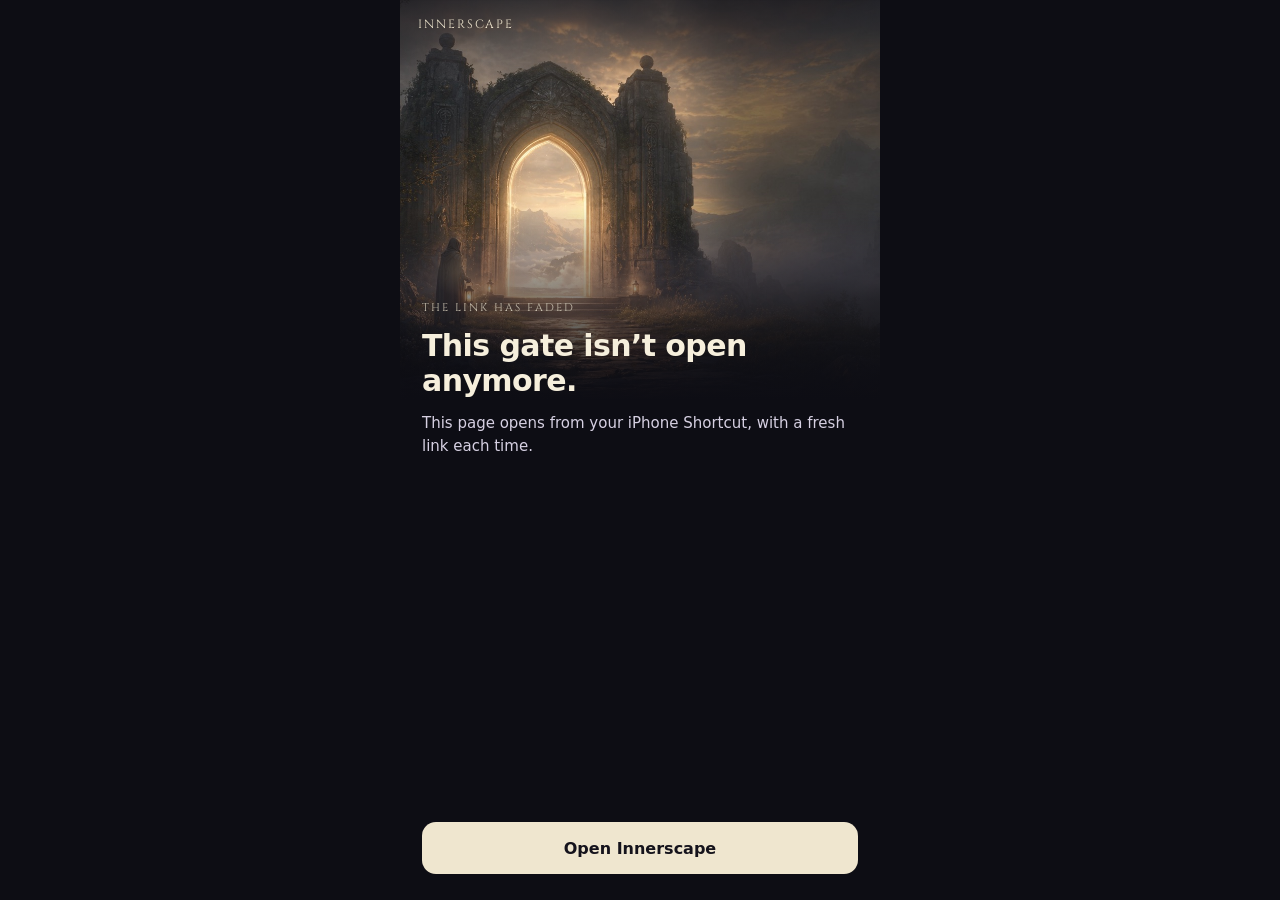
<file: gate.html>
<!DOCTYPE html>
<html lang="en">
<head>
  <meta charset="UTF-8">
  <meta name="viewport" content="width=device-width, initial-scale=1.0, viewport-fit=cover">
  <meta name="theme-color" content="#0d0d14">
  <meta name="robots" content="noindex">
  <title>Innerscape · Gate</title>
  <link rel="preconnect" href="https://fonts.googleapis.com">
  <link href="https://fonts.googleapis.com/css2?family=Cinzel:wght@500;600&display=swap" rel="stylesheet">
  <link rel="stylesheet" href="gate.css">
</head>
<body>
  <main class="gate" data-step="loading">
    <div class="scene" aria-hidden="true">
      <img src="assets/threshold.jpg" alt="">
      <div class="glow"></div>
      <div class="lantern"></div>
      <div class="mist"></div>
      <div class="fade"></div>
    </div>

    <header class="top">
      <span class="brand">INNERSCAPE</span>
      <span class="today" id="today" hidden></span>
    </header>

    <!-- Choose -->
    <section class="panel" data-panel="choose" aria-labelledby="choose-title">
      <div class="heading">
        <span class="eyebrow" id="beyond">BEYOND THE GATE</span>
        <h1 id="choose-title">What are you here for?</h1>
      </div>
      <div class="reasons" id="reasons" role="group" aria-label="Reason"></div>
      <div class="field">
        <span class="label">Anything pulling at you? <span class="optional">optional</span></span>
        <div class="chips" id="pulls" role="group" aria-label="Pull"></div>
      </div>
      <div class="field row">
        <span class="label">For how long?</span>
        <div class="chips" id="durations" role="group" aria-label="Minutes"></div>
      </div>
      <div class="actions">
        <button type="button" class="primary" id="enter" disabled>Choose a reason to enter</button>
        <button type="button" class="secondary" id="turn-back">Turn back</button>
      </div>
    </section>

    <!-- Entered -->
    <section class="panel" data-panel="entered" aria-labelledby="entered-title">
      <span class="eyebrow gold">THE GATE OPENS</span>
      <h1 id="entered-title"></h1>
      <p class="copy">The lantern keeps time. When you leave, you’ll get a one-line summary, and Innerscape will ask later whether you got what you came for.</p>
      <dl class="recap">
        <div><dt>Reason</dt><dd id="recap-reason"></dd></div>
        <div><dt>Pull</dt><dd id="recap-pull"></dd></div>
        <div><dt>Time you gave it</dt><dd id="recap-min"></dd></div>
      </dl>
      <p class="hint">Back within a minute and the gate won’t ask again.</p>
      <div class="actions">
        <a class="primary" id="continue" href="#">Continue</a>
      </div>
    </section>

    <!-- Turned back -->
    <section class="panel" data-panel="turned" aria-labelledby="turned-title">
      <span class="eyebrow gold">YOU TURNED BACK</span>
      <h1 id="turned-title">The path stays clear.</h1>
      <p class="copy" id="turned-copy">Logged as a catch.</p>
      <div class="field">
        <span class="label">A small next step</span>
        <div class="ramps" id="ramps" role="group" aria-label="Next step"></div>
      </div>
      <div class="actions">
        <a class="primary" href="/">Open Innerscape</a>
      </div>
    </section>

    <!-- Expired / error -->
    <section class="panel" data-panel="gone" aria-labelledby="gone-title">
      <span class="eyebrow">THE LINK HAS FADED</span>
      <h1 id="gone-title">This gate isn’t open anymore.</h1>
      <p class="copy" id="gone-copy">Gate links only last 15 minutes. Open the app again and a new one appears.</p>
      <div class="actions">
        <a class="primary" href="/">Open Innerscape</a>
      </div>
    </section>
  </main>
  <script src="gate.js"></script>
</body>
</html>
</file>
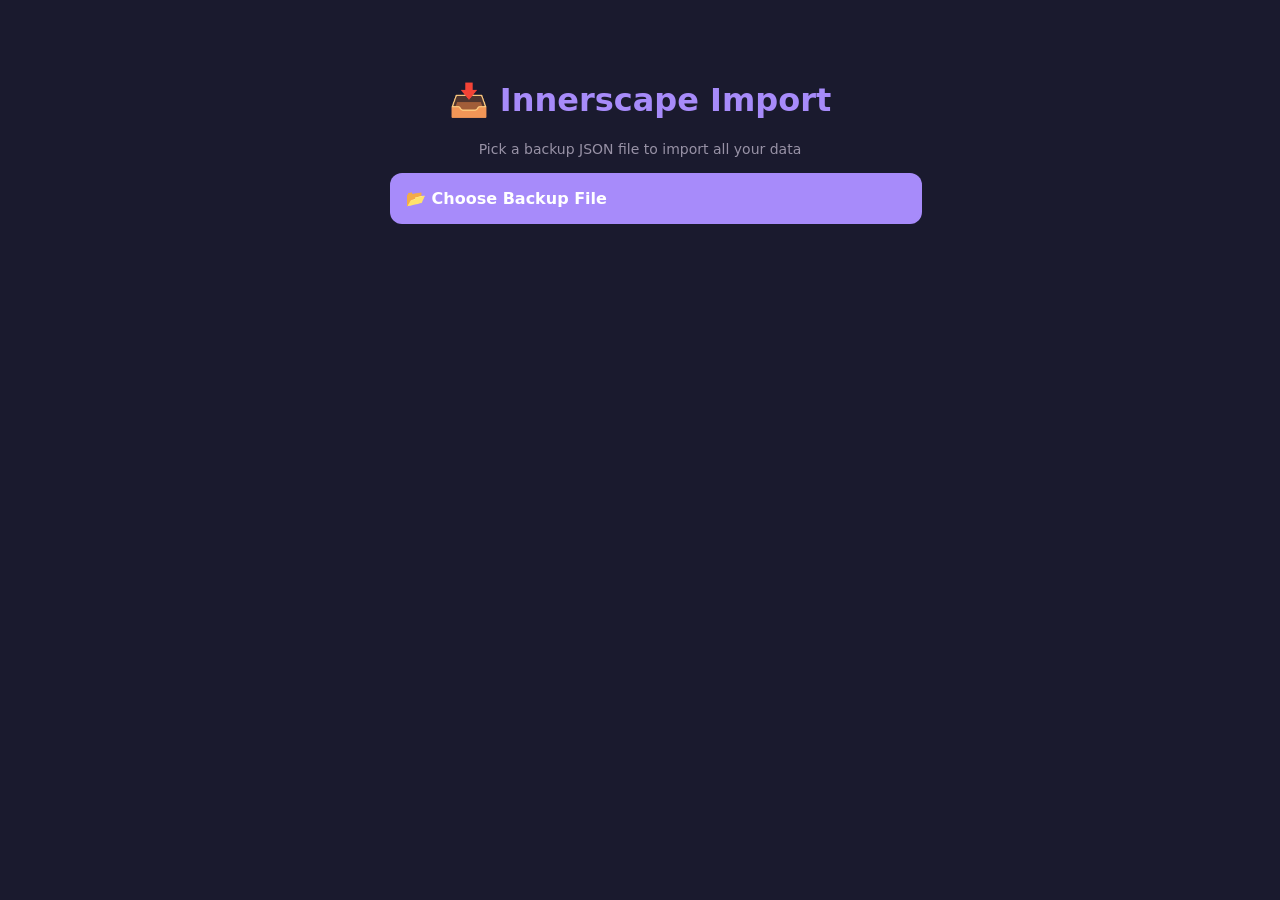
<file: import-data.html>
<!DOCTYPE html><html><head><meta charset='utf-8'><meta name='viewport' content='width=device-width,initial-scale=1'>
<title>Innerscape Import</title>
<style>
body{font-family:system-ui;max-width:500px;margin:40px auto;padding:20px;background:#1a1a2e;color:#e0e0e0}
h1{text-align:center;color:#a78bfa}
.btn{display:block;width:100%;padding:16px;margin:12px 0;border:none;border-radius:12px;font-size:16px;cursor:pointer;background:#a78bfa;color:white;font-weight:600}
.btn:active{opacity:0.8}
.status{padding:12px;margin:8px 0;border-radius:8px;background:#2a2a4a;font-size:14px}
.ok{background:#1a4a2a;color:#4ade80}
.warn{background:#4a3a1a;color:#fbbf24}
#file-input{display:none}
.info{text-align:center;color:#9892a6;font-size:14px;margin:16px 0}
</style></head><body>
<h1>📥 Innerscape Import</h1>
<p class="info">Pick a backup JSON file to import all your data</p>
<label class="btn" for="file-input">📂 Choose Backup File</label>
<input type="file" id="file-input" accept=".json,application/json">
<div id="result"></div>
<script>
document.getElementById('file-input').addEventListener('change', function(e) {
  const file = e.target.files[0];
  if (!file) return;
  const reader = new FileReader();
  reader.onload = function(evt) {
    try {
      const data = JSON.parse(evt.target.result);
      importData(data);
    } catch(err) {
      document.getElementById('result').innerHTML = '<div class="status warn">❌ Error: ' + err.message + '</div>';
    }
  };
  reader.readAsText(file);
});

function importData(data) {
  const res = document.getElementById('result');
  const logs = [];

  function importKey(key, arr, label) {
    if (arr && arr.length) {
      // Merge: keep existing entries, add new ones by id/ts
      const existing = JSON.parse(localStorage.getItem(key) || '[]');
      const existingIds = new Set(existing.map(e => e.id || e.ts));
      const newItems = arr.filter(e => !existingIds.has(e.id || e.ts));
      const merged = [...existing, ...newItems];
      localStorage.setItem(key, JSON.stringify(merged));
      logs.push('<div class="status ok">✅ ' + label + ': ' + arr.length + ' total (' + newItems.length + ' new)</div>');
    }
  }

  function importObj(key, obj, label) {
    if (obj) {
      localStorage.setItem(key, JSON.stringify(obj));
      logs.push('<div class="status ok">✅ ' + label + ' restored</div>');
    }
  }

  // Core data
  importKey('innerscape_entries', data.mood_entries, 'Mood entries');
  importKey('innerscape_dreams', data.dreams, 'Dreams');
  importKey('innerscape_activities', data.activities, 'Activities');
  importKey('innerscape_time_entries', data.time_entries, 'Time entries');
  importKey('innerscape_timer_environments', data.timer_environments, 'Environments');
  importKey('innerscape_environment_logs', data.environment_logs, 'Environment logs');
  importKey('innerscape_meditations', data.meditation_sessions, 'Meditations');

  // Extended data (v14+)
  importKey('innerscape_food_entries', data.food_entries, 'Food entries');
  importKey('innerscape_medications', data.medications, 'Medications');
  importKey('innerscape_medication_logs', data.medication_logs, 'Medication logs');
  importKey('innerscape_todos', data.todos, 'Todos');
  importKey('innerscape_wishes', data.wishes, 'Wishes');
  importKey('innerscape_stool_entries', data.stool_entries, 'Stool entries');
  importKey('innerscape_quick_notes', data.quick_notes, 'Quick notes');
  importKey('innerscape_data_quality_reports', data.data_quality_reports, 'Data quality reports');
  if (data.data_quality_decisions) importObj('innerscape_data_quality_decisions', data.data_quality_decisions, 'Data quality decisions');

  // Oura config/data (objects, not arrays)
  if (data.oura_config) importObj('innerscape_oura_config', data.oura_config, 'Oura config');
  if (data.oura_data) importObj('innerscape_oura_data', data.oura_data, 'Oura data');

  if (!logs.length) {
    logs.push('<div class="status warn">⚠️ No data found in this file</div>');
  } else {
    logs.unshift('<div class="status ok" style="font-weight:600;font-size:16px">🎉 Import complete! Version: ' + (data.version || 'unknown') + '</div>');
    logs.push('<div class="status info" style="margin-top:16px"><a href="/" style="color:#a78bfa">← Back to app</a></div>');
  }

  res.innerHTML = logs.join('');
}
</script>
</body></html>
</file>
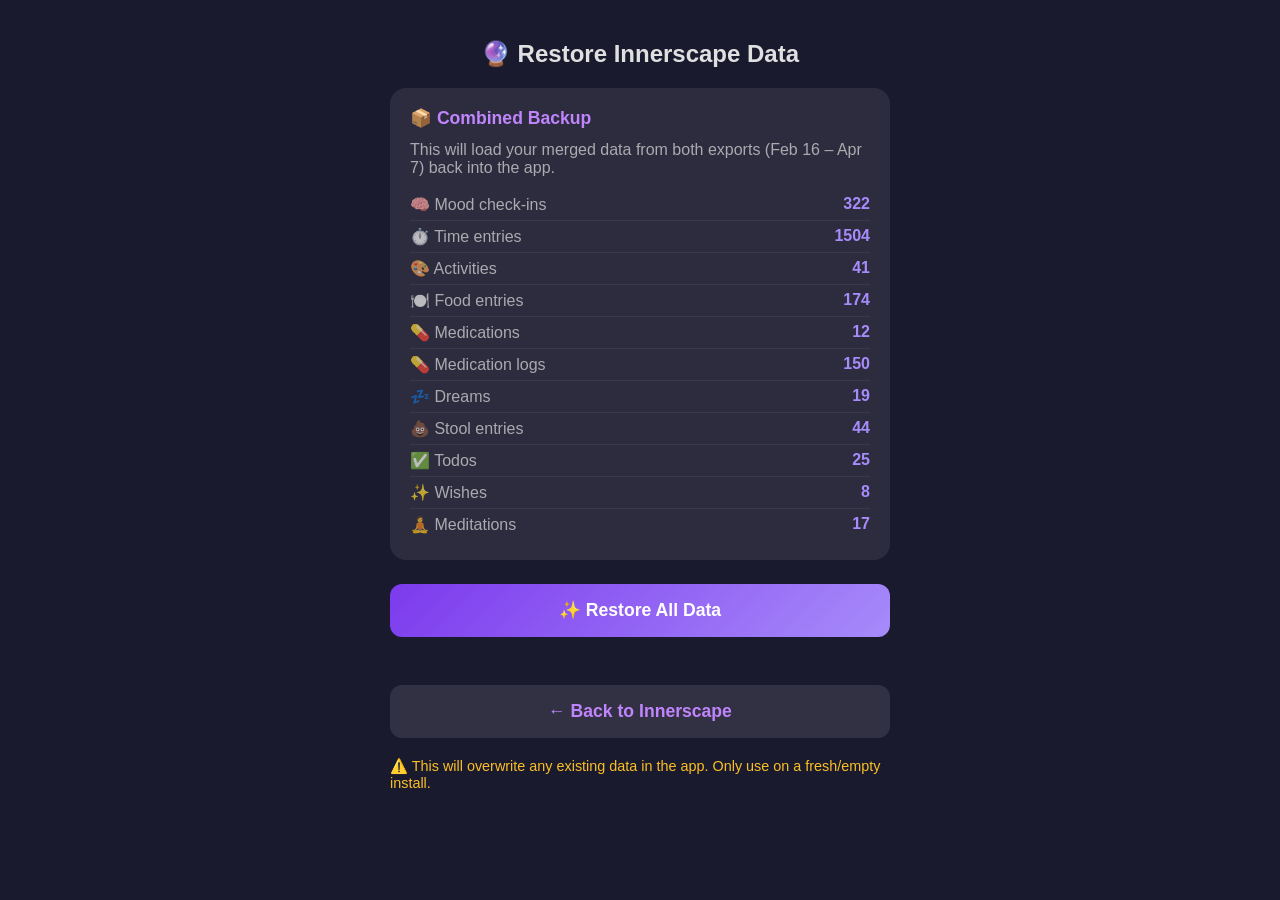
<file: restore.html>
<!DOCTYPE html>
<html><head>
<meta charset="UTF-8">
<meta name="viewport" content="width=device-width, initial-scale=1.0">
<title>Innerscape — Restore Data</title>
<style>
  * { box-sizing: border-box; margin: 0; padding: 0; }
  body { background: #1a1a2e; color: #e0e0e0; font-family: -apple-system, sans-serif; padding: 20px; min-height: 100vh; }
  .container { max-width: 500px; margin: 0 auto; }
  h1 { text-align: center; margin: 20px 0; font-size: 1.5rem; }
  .card { background: rgba(255,255,255,0.08); border-radius: 16px; padding: 20px; margin: 16px 0; }
  .card h2 { font-size: 1.1rem; margin-bottom: 12px; color: #c084fc; }
  .stat { display: flex; justify-content: space-between; padding: 6px 0; border-bottom: 1px solid rgba(255,255,255,0.06); }
  .stat:last-child { border: none; }
  .stat .label { opacity: 0.7; }
  .stat .val { font-weight: 600; color: #a78bfa; }
  button { width: 100%; padding: 16px; border: none; border-radius: 12px; font-size: 1.1rem; font-weight: 600; cursor: pointer; margin: 8px 0; }
  .btn-restore { background: linear-gradient(135deg, #7c3aed, #a78bfa); color: white; }
  .btn-restore:disabled { opacity: 0.4; }
  .btn-home { background: rgba(255,255,255,0.1); color: #c084fc; }
  .status { text-align: center; padding: 16px; font-size: 1rem; }
  .success { color: #4ade80; }
  .error { color: #f87171; }
  .warn { color: #fbbf24; font-size: 0.9rem; margin-top: 12px; }
</style>
</head><body>
<div class="container">
  <h1>🔮 Restore Innerscape Data</h1>
  
  <div class="card">
    <h2>📦 Combined Backup</h2>
    <p style="opacity:0.7;margin-bottom:12px;">This will load your merged data from both exports (Feb 16 – Apr 7) back into the app.</p>
    <div id="stats"></div>
  </div>

  <button class="btn-restore" id="restoreBtn" onclick="doRestore()">✨ Restore All Data</button>
  
  <div id="status" class="status"></div>

  <button class="btn-home" onclick="window.location.href='/'">← Back to Innerscape</button>
  
  <p class="warn">⚠️ This will overwrite any existing data in the app. Only use on a fresh/empty install.</p>
</div>

<script>
let DATA = null;

async function loadData() {
  try {
    const r = await fetch('combined-backup.json');
    DATA = await r.json();
    const stats = document.getElementById('stats');
    const items = [
      ['🧠 Mood check-ins', DATA.mood_entries?.length || 0],
      ['⏱️ Time entries', DATA.time_entries?.length || 0],
      ['🎨 Activities', DATA.activities?.length || 0],
      ['🍽️ Food entries', DATA.food_entries?.length || 0],
      ['💊 Medications', DATA.medications?.length || 0],
      ['💊 Medication logs', DATA.medication_logs?.length || 0],
      ['💤 Dreams', DATA.dreams?.length || 0],
      ['💩 Stool entries', DATA.stool_entries?.length || 0],
      ['✅ Todos', DATA.todos?.length || 0],
      ['✨ Wishes', DATA.wishes?.length || 0],
      ['🧘 Meditations', DATA.meditations?.length || 0],
    ];
    stats.innerHTML = items.map(([l,v]) => 
      `<div class="stat"><span class="label">${l}</span><span class="val">${v}</span></div>`
    ).join('');
  } catch(e) {
    document.getElementById('status').innerHTML = '<span class="error">Failed to load backup file: ' + e.message + '</span>';
    document.getElementById('restoreBtn').disabled = true;
  }
}

function doRestore() {
  if (!DATA) return;
  const btn = document.getElementById('restoreBtn');
  btn.disabled = true;
  btn.textContent = '⏳ Restoring...';
  
  try {
    // Map mood entries to innerscape format (array with id/ts/scores/notes)
    const entries = (DATA.mood_entries || []).map(e => ({
      id: e.id || ('entry-' + e.ts),
      ts: e.ts,
      scores: e.scores,
      notes: e.notes || {}
    }));
    localStorage.setItem('innerscape_entries', JSON.stringify(entries));

    // Dreams
    const dreams = (DATA.dreams || []).map(d => ({
      id: d.id || ('dream-' + d.ts),
      ts: d.ts || d.timestamp,
      text: d.text || '',
      tags: d.tags || [],
      hasAudio: d.hasAudio || null,
      noRecall: d.noRecall || false
    }));
    localStorage.setItem('innerscape_dreams', JSON.stringify(dreams));

    // Time entries
    localStorage.setItem('innerscape_time_entries', JSON.stringify(DATA.time_entries || []));

    // Activities
    localStorage.setItem('innerscape_activities', JSON.stringify(DATA.activities || []));

    // Food entries
    localStorage.setItem('innerscape_food_entries', JSON.stringify(DATA.food_entries || []));

    // Medications
    localStorage.setItem('innerscape_medications', JSON.stringify(DATA.medications || []));

    // Medication logs
    localStorage.setItem('innerscape_medication_logs', JSON.stringify(DATA.medication_logs || []));

    // Stool entries
    localStorage.setItem('innerscape_stool_entries', JSON.stringify(DATA.stool_entries || []));

    // Todos
    localStorage.setItem('innerscape_todos', JSON.stringify(DATA.todos || []));

    // Wishes
    localStorage.setItem('innerscape_wishes', JSON.stringify(DATA.wishes || []));

    // Meditations
    if (DATA.meditations?.length) {
      localStorage.setItem('innerscape_meditations', JSON.stringify(DATA.meditations));
    }

    document.getElementById('status').innerHTML = '<span class="success">✅ All data restored! You can now go back to the app.</span>';
    btn.textContent = '✅ Done!';
  } catch(e) {
    document.getElementById('status').innerHTML = '<span class="error">❌ Error: ' + e.message + '</span>';
    btn.disabled = false;
    btn.textContent = '✨ Restore All Data';
  }
}

loadData();
</script>
</body></html>
</file>
<file: gate.css>
/* ── Innerscape gate: shown by the iPhone Shortcut before Instagram / YouTube ── */
:root {
  --bg: #0d0d14;
  --surface: #16161f;
  --border: #2a2a3a;
  --line: #3a3848;
  --text: #e8e4f0;
  --text2: #b4adc2;
  --muted: #9892a6;
  --parchment: #efe6cf;
  --cream: #f6efdc;
  --gold: #e3c98e;
  --ink-on-light: #15131c;
}

*, *::before, *::after { box-sizing: border-box; margin: 0; padding: 0; }
html, body { background: var(--bg); color: var(--text); min-height: 100%; }
body {
  font-family: -apple-system, BlinkMacSystemFont, 'SF Pro Text', system-ui, sans-serif;
  -webkit-font-smoothing: antialiased;
}
button, a { font: inherit; -webkit-tap-highlight-color: transparent; }

.gate {
  position: relative;
  min-height: 100dvh;
  max-width: 480px;
  margin: 0 auto;
  overflow: hidden;
  padding-bottom: env(safe-area-inset-bottom, 0px);
}

/* Scene */
.scene { position: absolute; left: 0; right: 0; top: 0; height: 400px; }
.scene img { width: 100%; height: 100%; object-fit: cover; object-position: 24% 50%; display: block; }
.glow, .lantern, .mist { position: absolute; pointer-events: none; transition: opacity 1.2s ease; }
.glow {
  left: 6%; top: 70px; width: 52%; height: 250px; border-radius: 50%;
  background: radial-gradient(closest-side, rgba(255,214,140,.6), rgba(255,200,120,.16) 60%, transparent);
  mix-blend-mode: screen; opacity: .75;
  animation: breathe 6s ease-in-out infinite;
}
.lantern {
  left: 7%; top: 250px; width: 46px; height: 46px; border-radius: 50%;
  background: radial-gradient(closest-side, rgba(255,205,120,.95), transparent);
  mix-blend-mode: screen; opacity: .75;
  animation: flicker 2.6s ease-in-out infinite;
}
.mist {
  left: -15%; right: -15%; top: 150px; height: 240px;
  background:
    radial-gradient(60% 45% at 35% 60%, rgba(176,168,206,.8), transparent 70%),
    radial-gradient(45% 40% at 78% 50%, rgba(150,142,184,.65), transparent 70%);
  filter: blur(8px); opacity: .3;
  animation: drift 24s ease-in-out infinite alternate;
}
.fade {
  position: absolute; inset: 0;
  background: linear-gradient(180deg, rgba(13,13,20,.6) 0%, rgba(13,13,20,0) 24%, rgba(13,13,20,0) 52%, var(--bg) 100%);
}
.gate[data-mood="autopilot"] .mist { opacity: .6; }
.gate[data-step="entered"] .glow, .gate[data-step="entered"] .lantern { opacity: 1; }
.gate[data-step="entered"] .mist { opacity: .12; }
.gate[data-step="turned"] .glow, .gate[data-step="turned"] .lantern { opacity: .45; }
.gate[data-step="turned"] .mist { opacity: .05; }
.gate[data-step="gone"] .glow, .gate[data-step="gone"] .lantern { opacity: .25; }

@keyframes breathe { 0%,100% { transform: scale(1); } 50% { transform: scale(1.07); } }
@keyframes flicker { 0%,100% { opacity: .9; } 40% { opacity: .68; } 60% { opacity: 1; } 80% { opacity: .8; } }
@keyframes drift { from { transform: translateX(-7%); } to { transform: translateX(7%); } }
@keyframes rise { from { opacity: 0; transform: translateY(10px); } to { opacity: 1; transform: none; } }
@media (prefers-reduced-motion: reduce) {
  .glow, .lantern, .mist, .panel { animation: none !important; }
}

/* Header */
.top {
  position: absolute; top: calc(env(safe-area-inset-top, 0px) + 16px); left: 18px; right: 18px;
  display: flex; justify-content: space-between; align-items: center; z-index: 2;
}
.brand { font-family: Cinzel, Georgia, serif; font-size: 12px; letter-spacing: .16em; color: var(--parchment); }
.today {
  padding: 6px 10px; border-radius: 999px; font-size: 12px; color: #d6d0e2;
  background: rgba(13,13,20,.55); border: 1px solid rgba(232,228,240,.14);
  -webkit-backdrop-filter: blur(10px); backdrop-filter: blur(10px);
}

/* Panels */
.panel {
  display: none; position: relative; z-index: 1;
  margin-top: 268px; padding: 0 18px 22px;
  flex-direction: column; gap: 12px;
  min-height: calc(100dvh - 268px);
}
.gate[data-step="choose"] [data-panel="choose"],
.gate[data-step="entered"] [data-panel="entered"],
.gate[data-step="turned"] [data-panel="turned"],
.gate[data-step="gone"] [data-panel="gone"] { display: flex; animation: rise .5s ease-out both; }
[data-panel="entered"], [data-panel="turned"], [data-panel="gone"] { margin-top: 300px; min-height: calc(100dvh - 300px); padding: 0 22px 26px; gap: 14px; }

.heading { display: flex; flex-direction: column; gap: 4px; }
.eyebrow { font-family: Cinzel, Georgia, serif; font-size: 11px; letter-spacing: .18em; color: #c9c1b0; }
.eyebrow.gold { color: var(--gold); }
h1 { font-size: 28px; font-weight: 650; letter-spacing: -.02em; color: var(--cream); line-height: 1.15; }
[data-panel="entered"] h1, [data-panel="turned"] h1, [data-panel="gone"] h1 { font-size: 30px; }
.copy { font-size: 15px; line-height: 1.5; color: #d6d0e2; }
.hint { font-size: 13px; color: var(--muted); }

.field { display: flex; flex-direction: column; gap: 6px; }
#durations { display: grid; grid-template-columns: repeat(5, minmax(0, 1fr)); gap: 6px; }
.label { font-size: 13px; color: var(--text2); }
.optional { color: #8a8498; }

.reasons, .ramps { display: grid; grid-template-columns: repeat(2, minmax(0, 1fr)); gap: 8px; }
.reasons button:last-child:nth-child(odd) { grid-column: 1 / -1; }
.chips { display: flex; flex-wrap: wrap; gap: 6px; }

.choice {
  min-height: 44px; padding: 0 12px; border-radius: 12px; text-align: left; font-size: 14px; cursor: pointer;
  border: 1px solid var(--line); background: rgba(22,22,31,.82); color: var(--text);
}
.chips .choice { min-height: 36px; border-radius: 999px; font-size: 13px; }
#durations .choice { border-radius: 10px; padding: 0; text-align: center; font-variant-numeric: tabular-nums; }
.ramps .choice { text-align: center; }
.choice[aria-pressed="true"] { background: var(--parchment); border-color: var(--parchment); color: var(--ink-on-light); font-weight: 600; }

.actions { margin-top: auto; display: flex; flex-direction: column; gap: 8px; padding-top: 6px; }
.primary, .secondary {
  display: grid; place-items: center; text-decoration: none; cursor: pointer; border-radius: 14px;
}
.primary { min-height: 52px; border: 0; background: var(--gold); color: var(--ink-on-light); font-size: 16px; font-weight: 650; }
a.primary { background: var(--parchment); }
.primary:disabled { background: var(--border); color: #8a8498; cursor: default; }
.secondary { min-height: 44px; border: 1px solid var(--line); background: transparent; color: var(--text); font-size: 15px; }

.recap { display: flex; flex-direction: column; gap: 8px; padding: 14px; border-radius: 16px; background: var(--surface); border: 1px solid var(--border); font-size: 14px; }
.recap div { display: flex; justify-content: space-between; gap: 12px; }
.recap dt { color: var(--muted); }
.recap dd { text-align: right; }

button:focus-visible, a:focus-visible { outline: 2px solid var(--gold); outline-offset: 2px; }
</file>
